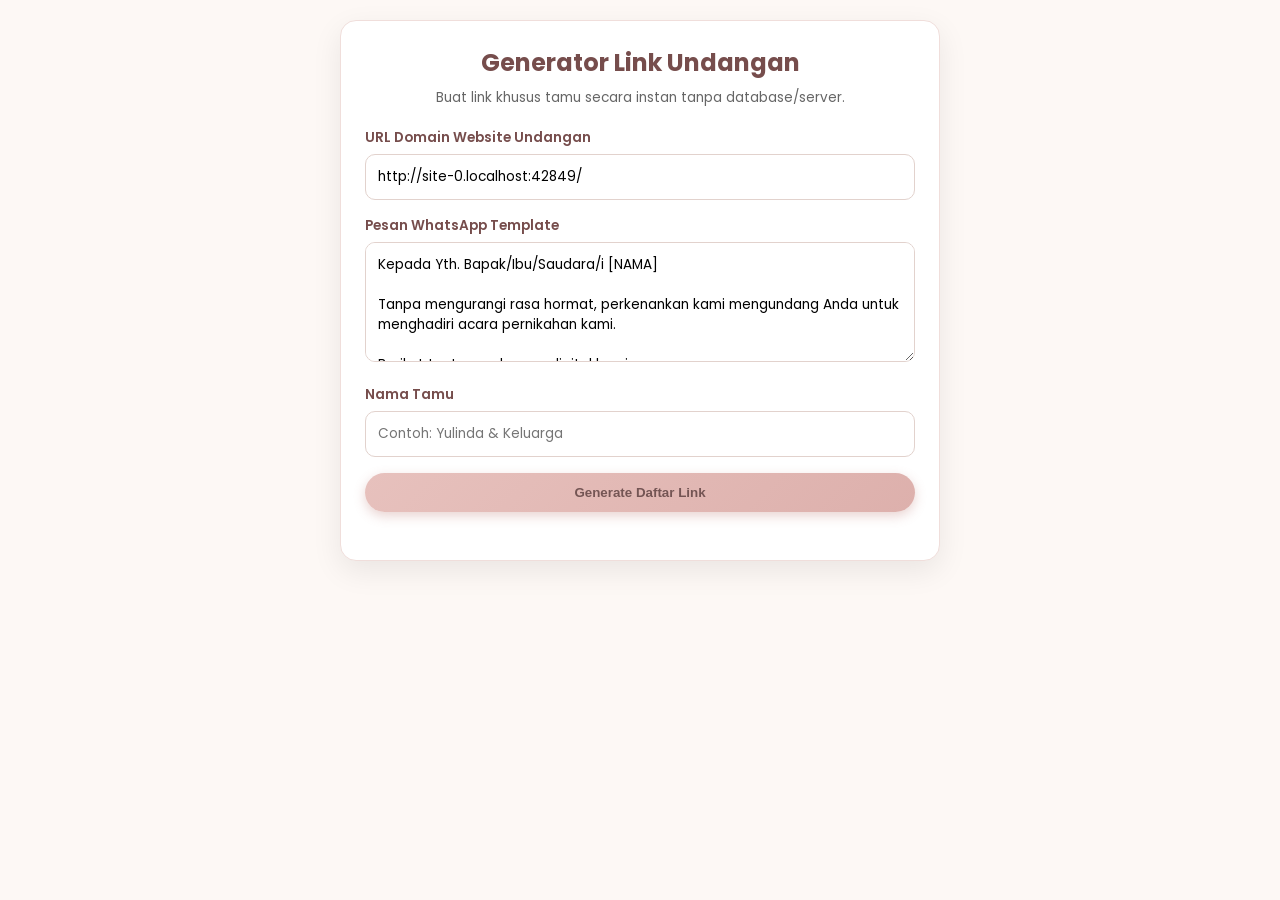
<file: list-tamu.html>
<!DOCTYPE html>
<html lang="id">
<head>
    <meta charset="UTF-8">
    <meta name="viewport" content="width=device-width, initial-scale=1.0">
    <title>Generator Link Undangan - Ichaq & Imam</title>
    <link href="https://fonts.googleapis.com/css2?family=Poppins:wght@400;500;600&display=swap" rel="stylesheet">
    <style>
        * { box-sizing: border-box; margin: 0; padding: 0; }
        body {
            font-family: 'Poppins', sans-serif;
            background: #fdf8f5;
            color: #333;
            padding: 20px;
            display: flex;
            justify-content: center;
        }
        .container {
            width: 100%;
            max-width: 600px;
            background: #ffffff;
            border-radius: 16px;
            padding: 24px;
            box-shadow: 0 10px 30px rgba(0,0,0,0.08);
            border: 1px solid #f0dedb;
        }
        h2 { color: #764d4c; margin-bottom: 8px; text-align: center; }
        p.subtitle { font-size: 0.85rem; color: #666; text-align: center; margin-bottom: 20px; }
        label { font-size: 0.85rem; font-weight: 600; color: #764d4c; display: block; margin-bottom: 6px; }
        input, textarea {
            width: 100%;
            padding: 12px;
            border: 1px solid #e2d2cd;
            border-radius: 10px;
            font-family: inherit;
            font-size: 0.85rem;
            margin-bottom: 16px;
            outline: none;
        }
        input:focus, textarea:focus { border-color: #764d4c; }
        textarea { height: 120px; resize: vertical; }
        .btn-generate {
            width: 100%;
            padding: 12px;
            background: linear-gradient(135deg, #e7c1bd 0%, #ddb0ac 100%);
            color: #745554;
            border: none;
            border-radius: 50px;
            font-weight: 600;
            cursor: pointer;
            box-shadow: 0 4px 12px rgba(181, 108, 104, 0.3);
            transition: transform 0.2s;
        }
        .btn-generate:hover { transform: translateY(-2px); }
        .results-list { margin-top: 24px; display: flex; flex-direction: column; gap: 12px; }
        .guest-card {
            background: #fdf8f5;
            border: 1px solid #f0dedb;
            border-radius: 12px;
            padding: 14px 16px;
        }
        .guest-name { font-weight: 600; color: #764d4c; margin-bottom: 4px; }
        .guest-url { font-size: 0.75rem; color: #888; word-break: break-all; margin-bottom: 10px; }
        .action-btns { display: flex; flex-wrap: wrap; gap: 8px; }
        .btn-action {
            flex: 1 1 120px;
            padding: 8px 12px;
            border-radius: 8px;
            font-size: 0.75rem;
            font-weight: 600;
            text-decoration: none;
            text-align: center;
            cursor: pointer;
            border: none;
        }
        .btn-copy { background: #e8e8e8; color: #444; }
        .btn-wa { background: #25d366; color: #fff; }
    </style>
</head>
<body>

<div class="container">
    <h2>Generator Link Undangan</h2>
    <p class="subtitle">Buat link khusus tamu secara instan tanpa database/server.</p>

    <label for="baseUrl">URL Domain Website Undangan</label>
    <input type="url" id="baseUrl" value="" placeholder="https://domain-kamu.com">

    <label for="templateMsg">Pesan WhatsApp Template</label>
    <textarea id="templateMsg">Kepada Yth. Bapak/Ibu/Saudara/i [NAMA]

Tanpa mengurangi rasa hormat, perkenankan kami mengundang Anda untuk menghadiri acara pernikahan kami.

Berikut tautan undangan digital kami:
[LINK]

Merupakan suatu kehormatan dan kebahagiaan bagi kami apabila Bapak/Ibu/Saudara/i berkenan hadir dan memberikan doa restu.

Terima Kasih,
Ichaq & Imam</textarea>

    <label for="guestName">Nama Tamu</label>
    <input type="text" id="guestName" placeholder="Contoh: Yulinda & Keluarga" autocomplete="off">

    <button class="btn-generate" onclick="generateLinks()">Generate Daftar Link</button>

    <div class="results-list" id="resultsList"></div>
</div>

<script>
    const baseUrlInput = document.getElementById('baseUrl');
    const resultsList = document.getElementById('resultsList');

    // The invitation lives at index.html; this page may be opened from any URL.
    // Use its containing folder as the suggested base URL.
    const currentFolder = window.location.href.slice(0, window.location.href.lastIndexOf('/') + 1);
    baseUrlInput.value = currentFolder;

    document.getElementById('guestName').addEventListener('keydown', function (event) {
        if (event.key === 'Enter') generateLinks();
    });

    function generateLinks() {
        const baseUrl = baseUrlInput.value.trim().replace(/\/$/, "");
        const templateMsg = document.getElementById('templateMsg').value;
        const guestNameInput = document.getElementById('guestName');
        const name = guestNameInput.value.trim();

        if (!baseUrl || !/^https?:\/\//i.test(baseUrl)) {
            alert('Masukkan URL website yang valid, misalnya https://ica-imam.vercel.app');
            baseUrlInput.focus();
            return;
        }

        if (!name) {
            alert('Masukkan nama tamu terlebih dahulu.');
            guestNameInput.focus();
            return;
        }

        // Encode name for URL parameters.
        const encodedName = encodeURIComponent(name);
        const inviteUrl = `${baseUrl}/?to=${encodedName}`;

        // Replace [NAMA] and [LINK] placeholders in message template.
        const formattedMsg = templateMsg
            .replace(/\[NAMA\]/g, name)
            .replace(/\[LINK\]/g, inviteUrl);

        const encodedWaMsg = encodeURIComponent(formattedMsg);
        const waUrl = `https://wa.me/?text=${encodedWaMsg}`;

        // Append the new guest without replacing the previous results.
        const card = document.createElement('div');
        card.className = 'guest-card';
        const guestName = document.createElement('div');
        guestName.className = 'guest-name';
        guestName.textContent = name;

        const guestUrl = document.createElement('div');
        guestUrl.className = 'guest-url';
        guestUrl.textContent = inviteUrl;

        const actions = document.createElement('div');
        actions.className = 'action-btns';
        const copyButton = document.createElement('button');
        copyButton.type = 'button';
        copyButton.className = 'btn-action btn-copy';
        copyButton.textContent = 'Salin Link';
        copyButton.addEventListener('click', () => copyToClipboard(inviteUrl, copyButton));

        const copyMessageButton = document.createElement('button');
        copyMessageButton.type = 'button';
        copyMessageButton.className = 'btn-action btn-copy';
        copyMessageButton.textContent = 'Salin Pesan Lengkap';
        copyMessageButton.addEventListener('click', () => copyToClipboard(formattedMsg, copyMessageButton));

        const waButton = document.createElement('a');
        waButton.href = waUrl;
        waButton.target = '_blank';
        waButton.rel = 'noopener';
        waButton.className = 'btn-action btn-wa';
        waButton.textContent = 'Kirim WA';
        actions.append(copyButton, copyMessageButton, waButton);
        card.append(guestName, guestUrl, actions);
        resultsList.appendChild(card);

        guestNameInput.value = '';
        guestNameInput.focus();
    }

    async function copyToClipboard(text, btnElement) {
        try {
            if (navigator.clipboard && window.isSecureContext) {
                await navigator.clipboard.writeText(text);
            } else {
                const temporaryInput = document.createElement('textarea');
                temporaryInput.value = text;
                document.body.appendChild(temporaryInput);
                temporaryInput.select();
                document.execCommand('copy');
                temporaryInput.remove();
            }
            const originalText = btnElement.innerText;
            btnElement.innerText = 'Tersalin! ✓';
            setTimeout(() => { btnElement.innerText = originalText; }, 1500);
        } catch (error) {
            alert('Link belum dapat disalin. Silakan salin secara manual.');
        }
    }
</script>

</body>
</html>
</file>
